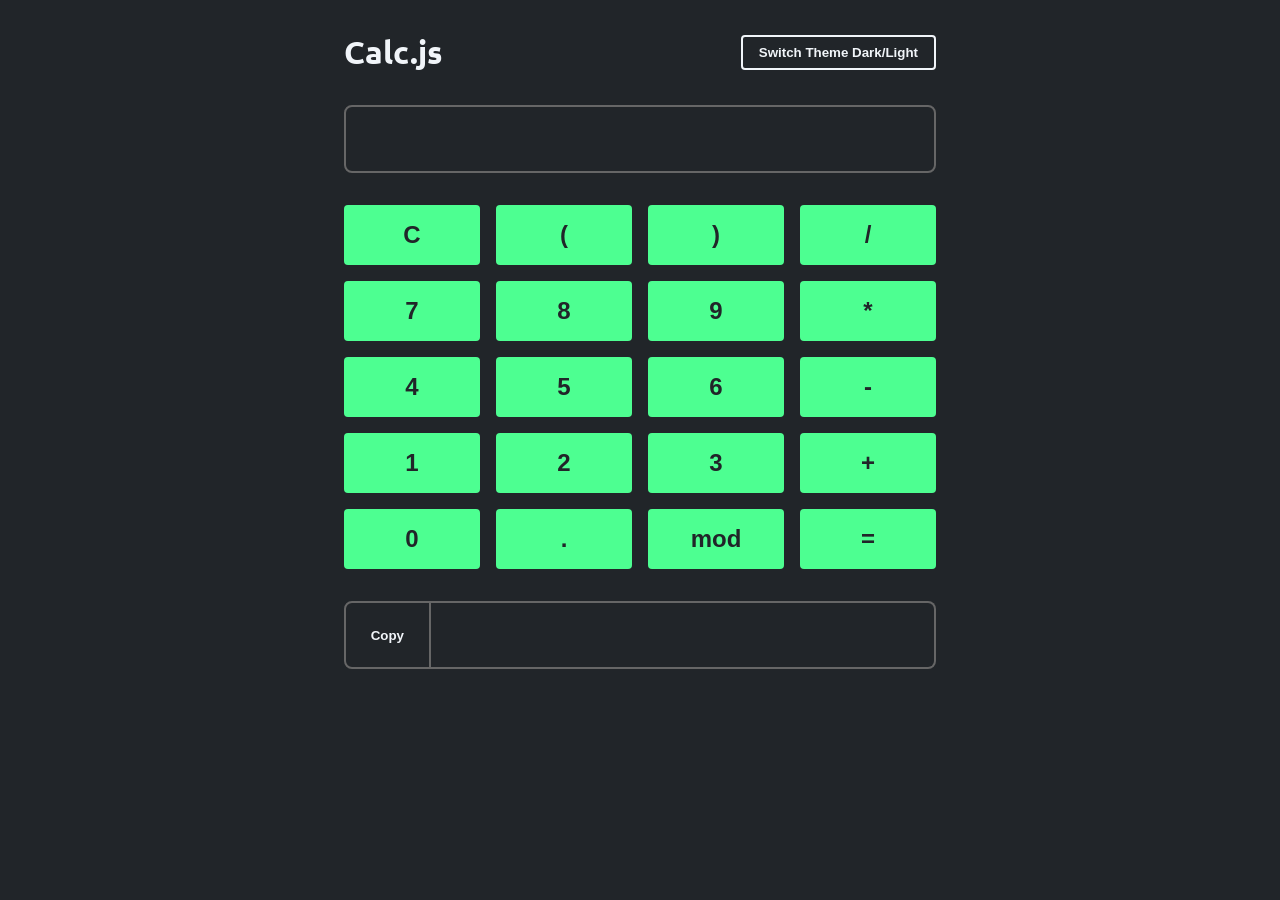
<file: PROJETOS/CALC/index.html>
<!DOCTYPE html>
<html lang="pt-br">
  <head>
    <meta charset="UTF-8" />
    <meta http-equiv="X-UA-Compatible" content="IE=edge" />
    <meta name="viewport" content="width=device-width, initial-scale=1.0" />
    <link rel="preconnect" href="https://fonts.googleapis.com" />
    <link rel="preconnect" href="https://fonts.gstatic.com" crossorigin />
    <link
      href="https://fonts.googleapis.com/css2?family=Ubuntu:wght@400;700&display=swap"
      rel="stylesheet"
    />
    <title>Projeto Prático Guiado 1</title>
    <link rel="stylesheet" href="style.css" />
    <script src="./script.js" defer></script>
  </head>
  <body>
    <main data-theme="dark">
      <header class="flex align-center justify-between">
        <h1>Calc.js</h1>
        <button id="themeSwitcher">Switch Theme Dark/Light</button>
      </header>
      <input type="text" id="input" />
      <div id="keys">
        <button id="clear">C</button>
        <button class="charKey" data-value=" ( ">(</button>
        <button class="charKey" data-value=" ) ">)</button>
        <button class="charKey" data-value=" / ">/</button>
        <button class="charKey" data-value="7">7</button>
        <button class="charKey" data-value="8">8</button>
        <button class="charKey" data-value="9">9</button>
        <button class="charKey" data-value=" * ">*</button>
        <button class="charKey" data-value="4">4</button>
        <button class="charKey" data-value="5">5</button>
        <button class="charKey" data-value="6">6</button>
        <button class="charKey" data-value=" - ">-</button>
        <button class="charKey" data-value="1">1</button>
        <button class="charKey" data-value="2">2</button>
        <button class="charKey" data-value="3">3</button>
        <button class="charKey" data-value=" + ">+</button>
        <button class="charKey" data-value="0">0</button>
        <button class="charKey" data-value=".">.</button>
        <button class="charKey" data-value=" % ">mod</button>
        <button id="equal">=</button>
      </div>
      <section class="flex align-center justify-between">
        <button id="copyToClipboard">Copy</button>
        <input type="text" id="result" disabled />
      </section>
    </main>
  </body>
</html>
</file>
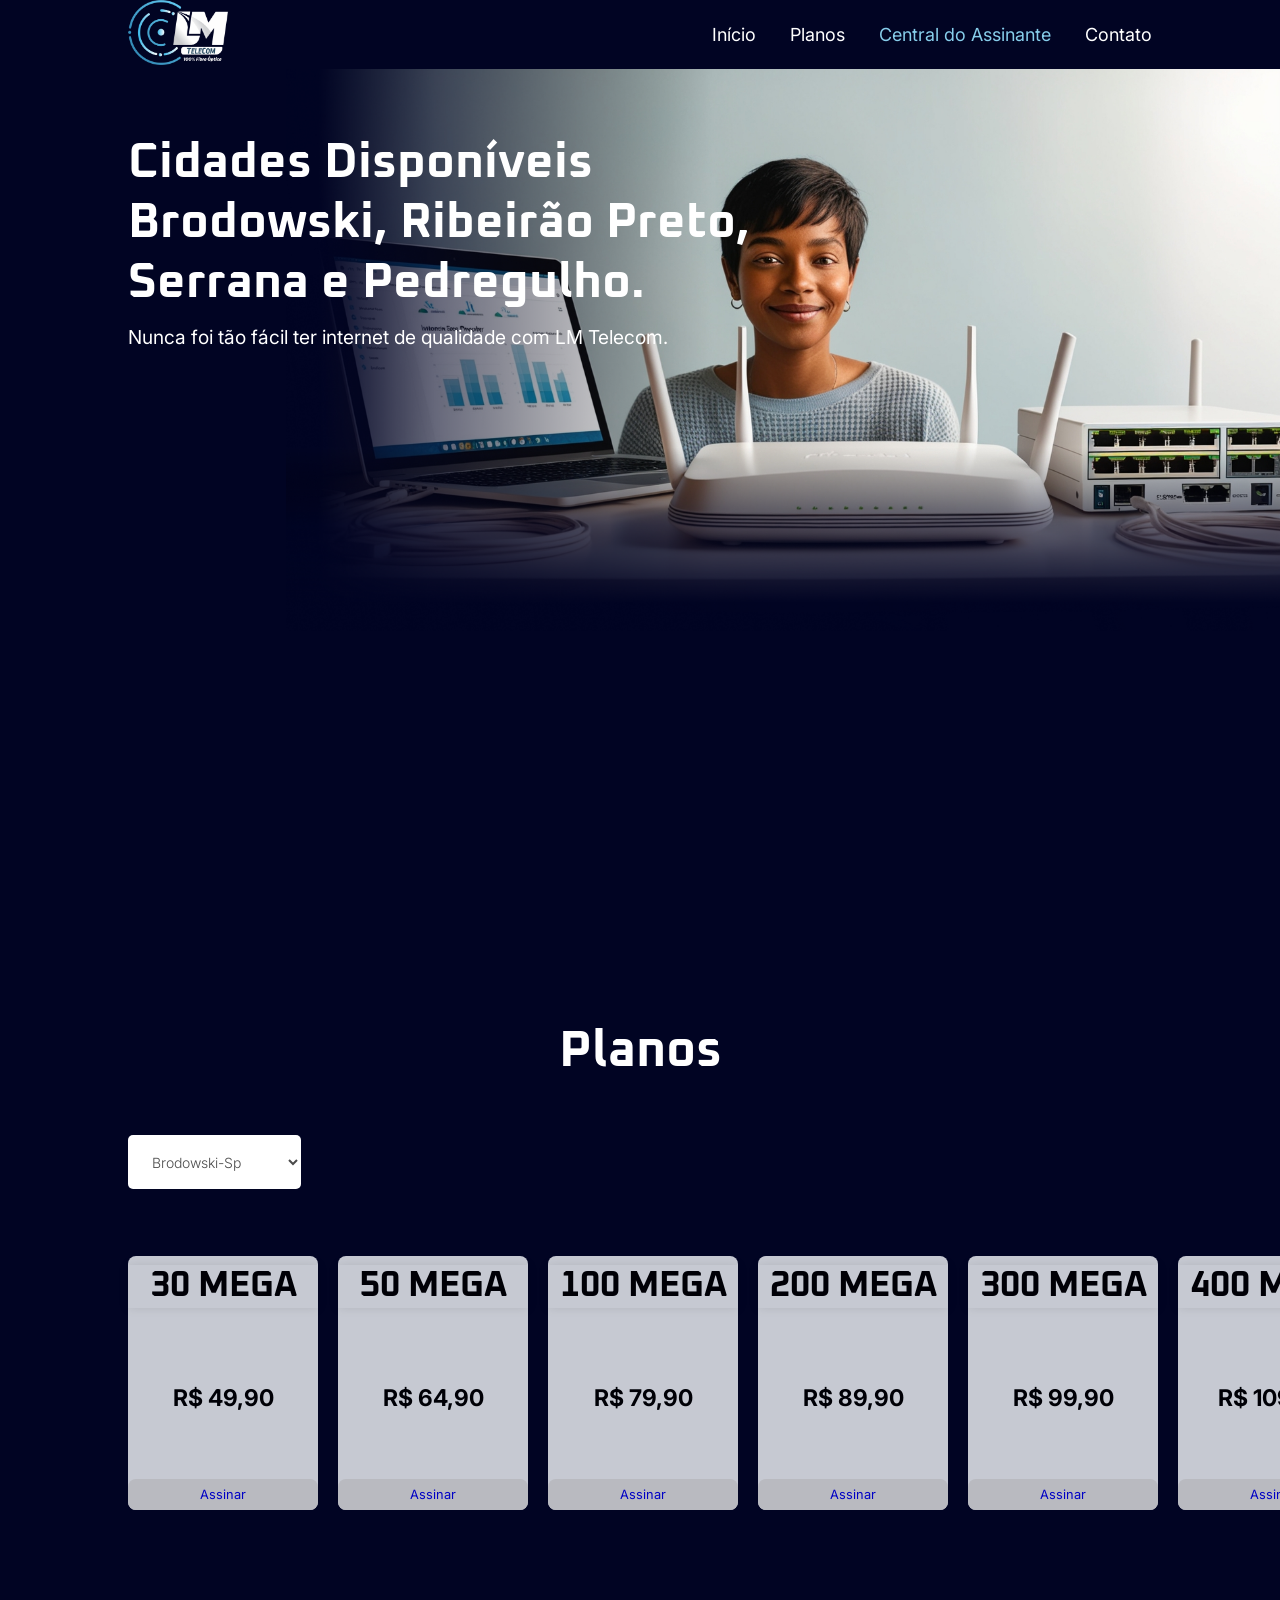
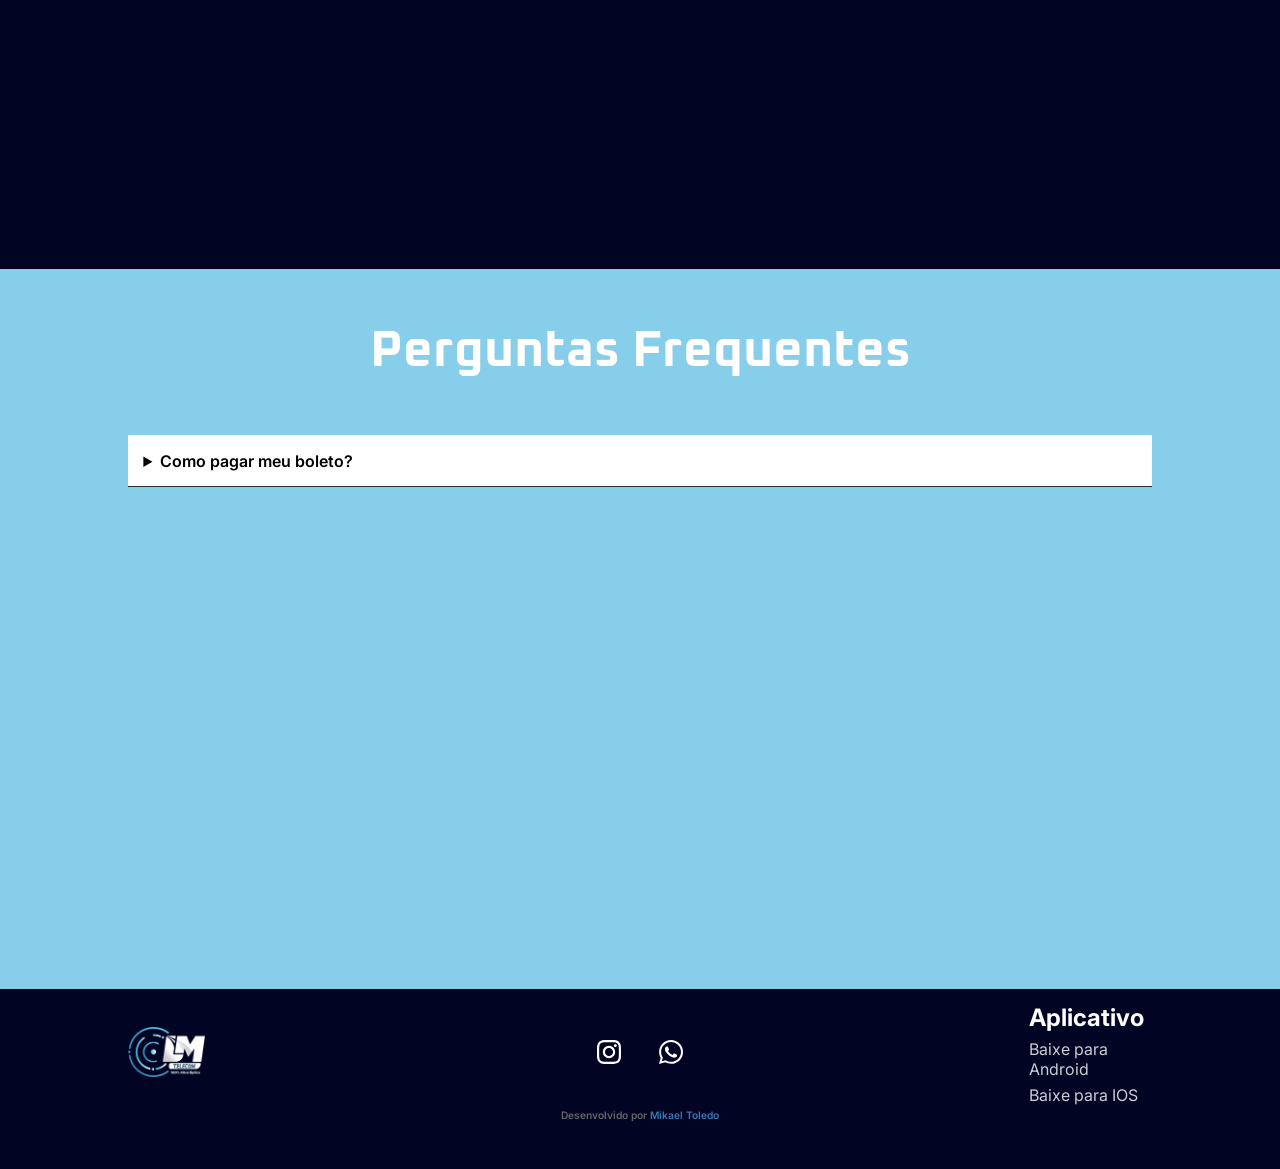
<file: PROJETOS/siteLmTelecom/index.html>
<!DOCTYPE html>
<html lang="pt-br">

<head>
    <meta charset="UTF-8">
    <meta name="viewport" content="width=device-width, initial-scale=1.0">
    <link rel="icon" type="image/png" href="assets/img/logo.png">
    <link rel="stylesheet" href="./styles/reset.css">
    <link rel="stylesheet" href="./styles/style.css">
    <link rel="stylesheet" href="./styles/responsive.css">
    <script src="script.js" defer></script>
    <title>Lm Telecom</title>
</head>

<body>
    <header id="inicio">
        <div><a href="#inicio"><img class="logo" src="./assets/img/logo.png" alt="logo"></a></div>
        <div class="navigation">
            <a href="#inicio">Início</a>
            <a href="#planos">Planos</a>
            <a href="https://lmtelecom.sgp.net.br/accounts/central/login" target="_blank" id="central">Central do
                Assinante</a>
            <a href="#contato">Contato</a>
        </div>
    </header>



    <div class="frame1">
        <img src="./assets/img/frame1.png" alt="frame">
        <h1>Cidades Disponíveis <br>Brodowski, Ribeirão Preto, <br>Serrana e Pedregulho. </h1>
        <h4>Nunca foi tão fácil ter internet de qualidade
            com LM Telecom.</h4>
    </div>

    <div class="frame2" id="planos">
        <h1>Planos</h1>

        <form>
            <select required>
                <option value="0">Brodowski-Sp</option>
                <option value="1">Ribeirão Preto-Sp</option>
                <option value="2">Serrana-Sp</option>
                <option value="3">Pedregulho-Sp</option>
            </select>
        </form>
        <section class="carrosel">
            <div class="card" data-id="0">
                <h1>30 MEGA</h1>
                <h2>R$ 49,90</h2>


                <button><a href="#">Assinar</a></button>
            </div>
            <div class="card" data-id="1">
                <h1>50 MEGA</h1>
                <h2>R$ 64,90</h2>

                <button><a href="#">Assinar</a></button>
            </div>
            <div class="card" data-id="2">
                <h1>100 MEGA</h1>
                <h2>R$ 79,90</h2>

                <button><a href="#">Assinar</a></button>
            </div>
            <div class="card" data-id="3">
                <h1>200 MEGA</h1>
                <h2>R$ 89,90</h2>

                <button><a href="#">Assinar</a></button>
            </div>
            <div class="card" data-id="4">
                <h1>300 MEGA</h1>
                <h2>R$ 99,90</h2>

                <button><a href="#">Assinar</a></button>
            </div>
            <div class="card" data-id="5">
                <h1>400 MEGA</h1>
                <h2>R$ 109,90</h2>

                <button><a href="#">Assinar</a></button>
            </div>
        </section>
    </div>

    <div class="frame3">
        <h1>Perguntas Frequentes</h1>

        <div class="perguntas">
            <details>
                <summary class="pergunta">Como pagar meu boleto?</summary>
                <p class="resposta">Atualmente disponibilizamos tres maneiras de pagar seu boleto, voce pode solicitar
                    um boleto para a loja, pode pagar pelo aplicativo (<a class="linksPergunta"
                        href="https://play.google.com/store/apps/details?id=br.net.tsmx.meuappprovedor">Meu App
                        Provedor</a>) ou pela <a class="linksPergunta"
                        href="https://lmtelecom.sgp.net.br/accounts/central/login" target="_blank" id="central">Central
                        do Assinante</a> disponivel no site.</p>
            </details>
        </div>

    </div>

    <footer id="contato">
        <section class="pt1">
            <div class="logo-container">
                <a href="#inicio"><img class="logoFooter" src="./assets/img/logo.png" alt="Logo"></a>
            </div>
            <div class="social-container">
                <a href="https://www.instagram.com/lmtelecomrp1/"><img src="./assets/img/instagram.svg" alt="Instagram"></a>
                <a href=""><img src="./assets/img/whatsapp.svg" alt="whatsapp"></a>
            </div>

            <div class="app-container">
                <h2>Aplicativo</h2>
                <a href="https://play.google.com/store/apps/details?id=br.net.tsmx.meuappprovedor&referrer=utm_source%3Dseu_site%26utm_medium%3Dlink"
                    target="_blank">Baixe para Android</a>
                <a href="https://itunes.apple.com/app/id1637448837" target="_blank">Baixe para IOS</a>
            </div>
        </section>
        <section class="pt2">
            <p>Desenvolvido por <a href="https://seu-site.com" target="_blank">Mikael Toledo</a></p>
        </section>
    </footer>
</body>

</html>
</file>
<file: PROJETOS/CALC/style.css>
* {
  box-sizing: border-box;
  margin: 0;
  padding: 0;
}

:root {
  --bg-color: #212529;
  --border-color: #666;
  --font-color: #f1f5f9;
  --primary-color: #4dff91;
  --error-color: #ff0043;
}

body {
  background-color: var(--bg-color);
  color: var(--font-color);
  font-family: "Ubuntu", sans-serif;
}

main {
  display: block;
  margin: 0 auto;
  max-width: 40rem;
  padding: 0 1.5rem 2.5rem;
  position: relative;
}

header {
  padding: 2rem 0;
}

#themeSwitcher {
  background-color: var(--bg-color);
  border: 0.125rem solid var(--font-color);
  color: var(--font-color);
}

#themeSwitcher:hover {
  background-color: var(--font-color);
  color: var(--bg-color);
}

button {
  background-color: var(--primary-color);
  border: none;
  border-radius: 0.25rem;
  font-weight: 700;
  padding: 0.5rem 1rem;
  transition: 0.15s;
}

input {
  background-color: var(--bg-color);
  border: 2px solid var(--border-color);
  border-radius: 0.5rem;
  color: var(--font-color);
  display: block;
  font-size: 1.75rem;
  margin: 0 auto;
  padding: 1rem;
  text-align: end;
  width: 100%;
}

#keys {
  display: grid;
  grid-template-columns: 1fr 1fr 1fr 1fr;
  gap: 1rem;
  margin: 2rem 0;
}

#keys button {
  color: var(--bg-color);
  cursor: pointer;
  font-size: 1.5rem;
  padding: 1rem;
}

#keys button:hover {
  filter: brightness(0.8);
}

#result {
  border-width: 2px 2px 2px 0;
  border-radius: 0 0.5rem 0.5rem 0;
}

#copyToClipboard {
  background-color: transparent;
  border: solid var(--border-color);
  border-width: 2px;
  border-radius: 0.5rem 0 0 0.5rem;
  color: var(--font-color);
  cursor: pointer;
  display: block;
  height: 4.25rem;
  width: 6rem;
}

.flex {
  display: flex;
}

.align-center {
  align-items: center;
}

.justify-between {
  justify-content: space-between;
}

.error {
  background-color: var(--error-color);
}

.success {
  border-color: var(--primary-color) !important;
  color: var(--primary-color) !important;
}
</file>
<file: PROJETOS/siteLmTelecom/styles/style.css>
:root {
    --primary-color: #010423
}

body {
    background-color: var(--primary-color);
}

header {
    padding: 0 10%;
    position: relative;
    width: 100%;
    display: flex;
    align-items: center;
    justify-content: space-between;
}

.logo {
    width: 100px;
}

header .navigation a:not(:nth-child(3)) {
    color: #fff;
    font-size: 18px;
    margin-left: 30px;
    text-decoration: none;
}

header .navigation a:nth-child(3) {
    color: #87CEEB;
    font-size: 18px;
    margin-left: 30px;
    text-decoration: none;
}

header .navigation a:hover {
    text-decoration: underline;
}

.frame1 img {
    float: right;
    object-fit: cover;
    width: auto;
    height: 43.91vw;
    z-index: -1;
    position: relative;
}

.frame1 h1 {
    font-family: 'Oxanium', 'Inter', sans-serif;
    font-size: 3.8vw;
    color: #fff;
    padding: 5% 10%;
    margin-bottom: 2%;
    font-weight: bold;
    z-index: 1;
    position: absolute;
}

.frame1 h4 {
    padding: 20% 10%;
    position: absolute;
    font-size: 1.5vw;
    color: #fff;
    font-weight: normal;
    z-index: 1;
}

.frame2 {
    padding: 0% 10%;
    margin-top: 100vh;
    height: 100vh;
}

.frame2 h1 {
    padding-top: 5%;
    display: flex;
    justify-content: center;
    align-items: center;
    font-family: 'Oxanium', 'Inter', sans-serif;
    font-size: 4vw;
    color: #fff;
    font-weight: bold;
}

.frame2 form {
    margin-top: 5%;
    margin-bottom: 5%;
}

.frame2 form select {
    height: 54px;
    border-radius: 5px;
    background: white;
    margin-bottom: 15px;
    border: none;
    padding: 0 20px;
    font-weight: 300;
    font-size: 14px;
    color: #4B4B4B;
}

.frame2 form select:hover {
    transform: scale(1.1);

}

.frame2 .carrosel {
    display: flex;
    flex-direction: row;
    justify-content: space-between;
    align-items: center;
    gap: 20px;
}

.frame2 .card {
    display: flex;
    flex-direction: column;
    justify-content: space-between;
    min-width: 190px;
    min-height: 254px;
    background-color: #F8FBFE;
    border-radius: 8px;
    opacity: 0.8;

    /*flex-shrink: 0;*/
}

.frame2 .card:hover {
    box-shadow: 0 0 10px rgba(0, 0, 0, 0.2);
    opacity: 1;
    transform: scale(1.1);
    transition: 0.3s;
}

.frame2 .card h1 {
    font-weight: bold;
    text-align: center;
    padding: 0vh 1vh;
    font-size: 2.7vw;
    color: #000;
    box-shadow: 0 0 10px rgba(0, 0, 0, 0.1);
    margin: 1vh 0;
}

.frame2 .card h2 {
    text-align: center;
    font-size: 1.8vw;
}

.frame2 .card button {
    font-size: 1vw;
    padding: 0.6vw 1.4vw;
    border: unset;
    border-radius: 8px;
    color: #000000;
    background: #e8e8e8;
    transition: all 250ms;
    overflow: hidden;
}

.frame2 .card button:hover {
    background: #87CEEB;
    color: #000;
}

.frame3 {
    background-color: #87CEEB;
    padding: 0% 10%;
    height: 80vh;
}

.frame3 h1 {
    font-family: 'Oxanium', 'Inter', sans-serif;
    font-size: 4vw;
    color: #fff;
    font-weight: bold;
    padding-top: 5%;
    padding-bottom: 5%;
    text-align: center;
}

.pergunta {
    background-color: #fff;
    padding: 1.5%;
    border-bottom: 1px solid #282828;
    font-weight: 600;
}

.resposta {
    background-color: #E5E5E5;
    padding: 1.5%;
}

.linksPergunta {
    color: #282828;
    font-weight: 600;
}

footer {
    height: 20vh;

}

.pt1 {
    display: flex;
    flex-wrap: wrap;
    padding: 1.5vh 10% 0 10%;
    justify-content: space-between;
    max-height: 13vh;
    min-height: 13vh;
    align-items: center;
}

.logo-container,
.social-container,
.app-container {
    flex-basis: 12%;
    background-color: var(--primary-color);
}

footer .logoFooter {
    width: 6vw;
}

.social-container {
    display: flex;
    justify-content: space-around;
}

.app-container {
    display: flex;
    gap: 0.5vw;
    flex-direction: column;
}

.app-container h2 {
    color: #fff;
}

.app-container a {
    color: #fff;
    opacity: 0.8;
}

.app-container a:hover {
    color: #87CEEB;
    opacity: 1;
}

footer .pt2 {
    display: flex;
    flex-direction: column;
    justify-content: center;
    align-items: center;
    padding: 0 0 1.5vh 0;
    font-weight: 600;
    font-size: 0.8em;
    line-height: 1.5em;
    text-align: center;
    gap: 1vh
}

footer .pt2 p {
    font-size: 0.8em;
    color: #666;
    text-align: center;
}

footer .pt2 a {
    text-decoration: none;
    color: #337ab7;
}

footer .pt2 a:hover {
    color: #23527c;
}
</file>
<file: PROJETOS/siteLmTelecom/styles/responsive.css>
@media (max-width: 1000px) {
    .frame2 .carrosel{
        overflow-x: auto;
        transform: translateX(0);
        transition: transform 0.5s ease-in-out; 
    }

    .frame2 .carrosel:hover {
        transform: translateX(-20px);
    }
        
    .frame2 .carrosel::-webkit-scrollbar {
        display: none; 
    }
    
  }
</file>
